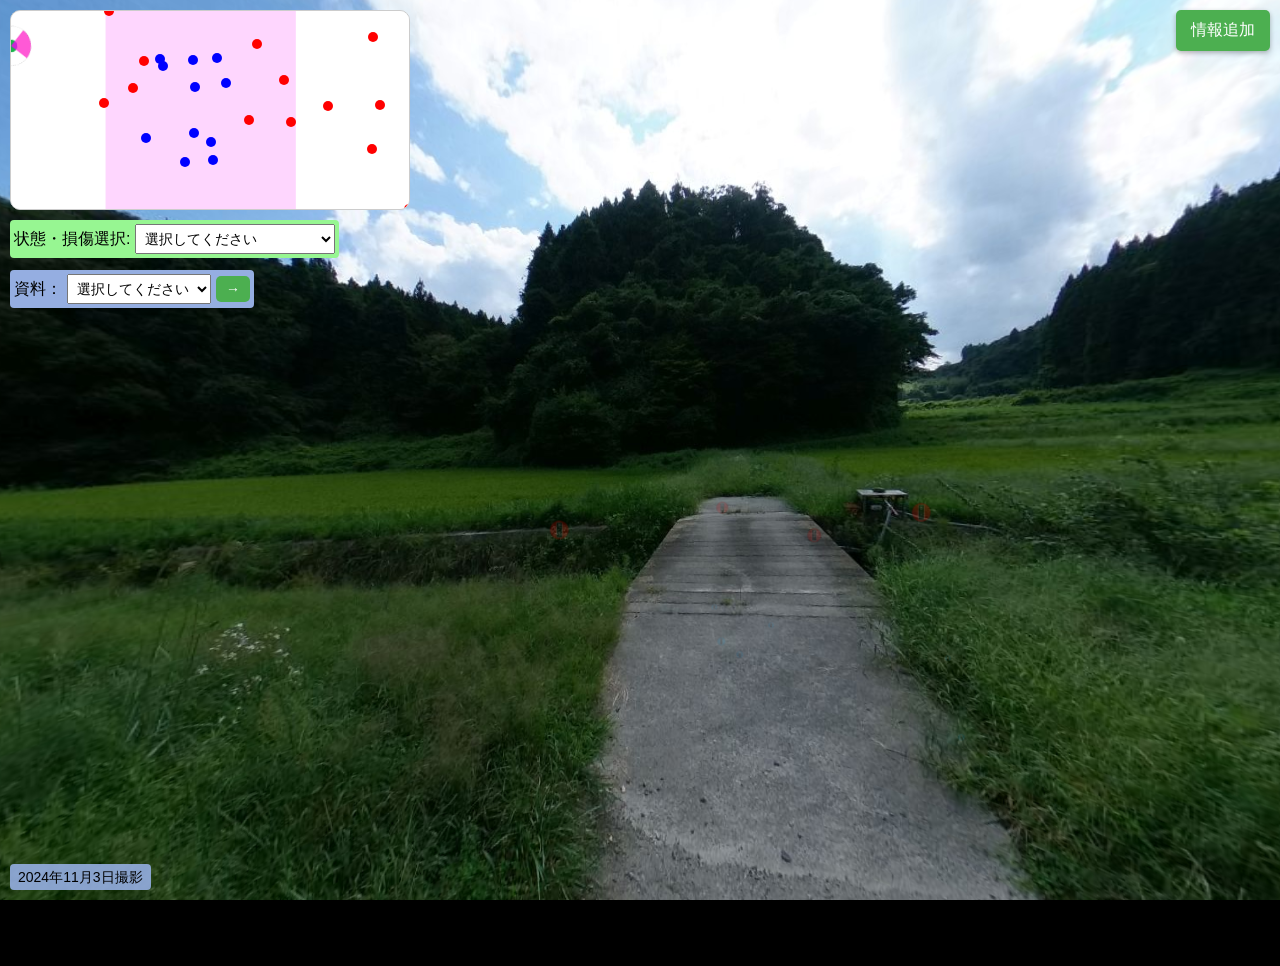
<file: index.html>
<!DOCTYPE html>
<html>
<head>
<title>360 Viewer</title>
<meta charset="utf-8">
<meta name="viewport" content="target-densitydpi=device-dpi, width=device-width, initial-scale=1.0, maximum-scale=1.0, minimum-scale=1.0, user-scalable=no, minimal-ui" />
<style> @-ms-viewport { width: device-width; } </style>
<link rel="stylesheet" href="vendor/reset.min.css">
<link rel="stylesheet" href="style.css">
<style>
  #map-container {
      position: absolute;
      top: 10px;
      left: 10px;
      width: 400px;
      height: 200px;
      background-color: #f0f0f0;
      border: 1px solid #ccc;
      border-radius: 10px;
      overflow: hidden;
      z-index: 2000;
  }

  #map {
      position: relative;
      width: 100%;
      height: 100%;
  }

  .map-point {
      position: absolute;
      width: 10px;
      height: 10px;
      background-color: red;
      border-radius: 50%;
      cursor: pointer;
  }

  #controls {
      position: absolute;
      top: 10px;
      right: 10px;
      display: flex;
      flex-direction: column;
      align-items: center;
      background-color: rgba(255, 255, 255, 0.8); 
      padding: 10px;
      border-radius: 10px;
      box-shadow: 0px 0px 10px rgba(0, 0, 0, 0.1);
  }

  #toggleLayer {
      margin-bottom: 10px;
      padding: 5px 10px;
      font-size: 14px;
  }
  
  #drawCanvas {
  border: 1px solid black;
  width: 100%;
  height: 100%;
  }

  .annotation-hotspot {
    position: absolute;
    width: 1px;
    height: 1px;
    background-color: transparent;
    border: none;
    cursor: pointer;
    pointer-events: none;
  }

  .annotation-label {
    position: absolute;
    top: -20px;
    left: -10px;
    background-color: white;
    padding: 5px;
    border-radius: 3px;
    font-size: 12px;
    display: none;
  }

  .annotation-hotspot:hover .annotation-label {
    display: block;
  }

  #annotationPopup {
    position: absolute;
    background-color: white;
    color: black;  /* テキストが黒く表示されるように */
    border: 1px solid black;
    padding: 10px;
    display: none;  /* デフォルトは非表示 */
    z-index: 1000;  /* 最前面に表示 */
}

</style>
</head>
<body class="multiple-scenes ">

<div id="pano"></div>

<canvas id="drawCanvas" width="800" height="600"></canvas>


<div id="map-container">
    <div id="map"></div>
</div>

<div id="svgContainer">
  <svg id="polygonSVG" width="100%" height="100%" style="position:absolute; top:0; left:0; pointer-events: none; z-index: 5;">
  </svg>
</div>

<div id="annotationPopup" style="display:none; position:absolute; background-color:white; border:1px solid black; padding:10px;">
  <p id="annotationInfo"></p>
  <button onclick="closePopup()">Close</button>
</div>

<button id="addAnnotationBtn">情報追加</button>


<a href="javascript:void(0)" id="fullscreenToggle">
  <img class="icon off" src="img/fullscreen.png">
  <img class="icon on" src="img/windowed.png">
</a>

<a href="javascript:void(0)" id="viewUp" class="viewControlButton viewControlButton-1">
  <img class="icon" src="img/up.png">
</a>
<a href="javascript:void(0)" id="viewDown" class="viewControlButton viewControlButton-2">
  <img class="icon" src="img/down.png">
</a>
<a href="javascript:void(0)" id="viewLeft" class="viewControlButton viewControlButton-3">
  <img class="icon" src="img/left.png">
</a>
<a href="javascript:void(0)" id="viewRight" class="viewControlButton-4">
  <img class="icon" src="img/right.png">
</a>
<a href="javascript:void(0)" id="viewIn" class="viewControlButton viewControlButton-5">
  <img class="icon" src="img/plus.png">
</a>
<a href="javascript:void(0)" id="viewOut" class="viewControlButton viewControlButton-6">
  <img class="icon" src="img/minus.png">
</a>

<script src="vendor/screenfull.min.js"></script>
<script src="vendor/bowser.min.js"></script>
<script src="vendor/marzipano.js"></script>

<script>
  // URL パラメータから橋梁名を取得
  function getQueryParam(param) {
      const urlParams = new URLSearchParams(window.location.search);
      return urlParams.get(param);
  }

  // パラメータから橋梁名を取得
  const bridge = getQueryParam('bridge') || 'bridge1_20241103'; // デフォルトは 'bridge1':http://localhost:8000/?bridge=bridge1_20241103

  // data.js を動的に読み込む
  const script = document.createElement('script');
  script.src = `${bridge}/data.js`; // パラメータに基づいてスクリプトパスを生成
  script.type = 'text/javascript';
  script.onload = () => {
      console.log(`Loaded script: ${bridge}/data.js`);
      
      // data.js がロードされた後で index.js をロード
      const indexScript = document.createElement('script');
      indexScript.src = "index.js";
      indexScript.type = "text/javascript";
      indexScript.onload = () => {
        console.log("index.js がロードされ、すべてのスクリプトが準備完了しました");
      };
      indexScript.onerror = () => {
          console.error("Failed to load index.js");
      };
      document.body.appendChild(indexScript);
  };
  script.onerror = () => {
      console.error(`Failed to load script: ${bridge}/data.js`);
  };

  // data.js を <body> に追加
  document.body.appendChild(script);
</script>

<!-- 撮影日表示用コンテナ -->
<div id="captureDateContainer"></div>


<div id="itemSelector">
  <label for="itemSelect">状態・損傷選択:</label>
  <select id="itemSelect">
    <!-- オプションはJavaScriptで動的に追加 -->
  </select>
</div>

  <!-- 資料セレクター用コンテナ -->
  <div id="documentSelectorContainer">
    <label for="documentSelect">資料：</label>

    <!-- セレクトボックス。リンク先の例として2つの選択肢を用意 -->
    <select id="documentSelect">
      <option value="">選択してください</option>
    </select>

    <!-- ボタン（リターンキーのアイコンの代わりに「Go→」と表示） -->
    <button id="documentOpenButton">→</button>
  </div>

  <script src="bridge_select.js"></script>

</body>
</html>
</file>
<file: style.css>
* {
  -webkit-box-sizing: border-box;
  -moz-box-sizing: border-box;
  box-sizing: border-box;
  -moz-user-select: none;
  -webkit-user-select: none;
  -ms-user-select: none;
  user-select: none;
  -ms-text-size-adjust: none;
  -moz-text-size-adjust: none;
  -webkit-text-size-adjust: none;
  text-size-adjust: none;
  -webkit-user-drag: none;
  -webkit-touch-callout: none;
  -ms-content-zooming: none;
  -webkit-tap-highlight-color: rgba(0,0,0,0);
}

html, body {
  width: 100%;
  height: 100%;
  padding: 0;
  margin: 0;
  overflow: hidden;
  font-family: "Helvetica Neue", Helvetica, Arial, sans-serif;
  font-size: 16px;
  background-color: #000;
  color: #fff;
}

a, a:hover, a:active, a:visited {
  text-decoration: none;
  color: inherit;
}

#pano {
  position: absolute;
  top: 0;
  left: 0;
  width: 100%;
  height: 100%;
  overflow: hidden;
}

#titleBar {
  position: absolute;
  top: 0;
  left: 0;
  right: 40px;
  height: 40px;
  text-align: center;
}

.mobile #titleBar {
  height: 50px;
  right: 50px;
}

/* If there is a fullscreen button the title bar must make space for it */
body.fullscreen-enabled #titleBar {
  right: 80px;
}

body.fullscreen-enabled.mobile #titleBar {
  right: 100px;
}

/* If there are multiple scenes the title bar must make space for the scene list toggle */
body.multiple-scenes #titleBar {
  left: 40px;
}

body.multiple-scenes.mobile #titleBar {
  left: 50px;
}

#titleBar .sceneName {
  width: 100%;
  height: 100%;
  line-height: 30px;
  padding: 5px;
  background-color: rgb(58,68,84);
  background-color: rgba(58,68,84,0.8);
  overflow: hidden;
  text-overflow: ellipsis;
  white-space: nowrap;

  -moz-user-select: text;
  -webkit-user-select: text;
  -ms-user-select: text;
  user-select: text;
}

.mobile #titleBar .sceneName {
  line-height: 40px;
}

#fullscreenToggle {
  display: none;
  position: absolute;
  top: 0;
  right: 0;
  width: 40px;
  height: 40px;
  padding: 5px;
  background-color: rgb(103,115,131);
  background-color: rgba(103,115,131,0.8);
}

.mobile #fullscreenToggle {
  width: 50px;
  height: 50px;
}

body.fullscreen-enabled #fullscreenToggle {
  display: block;
}

#fullscreenToggle .icon {
  position: absolute;
  top: 5px;
  right: 5px;
  width: 30px;
  height: 30px;
}

.mobile #fullscreenToggle .icon {
  top: 10px;
  right: 10px;
}

#fullscreenToggle .icon.on {
  display: none;
}

#fullscreenToggle .icon.off {
  display: block;
}

#fullscreenToggle.enabled .icon.on {
  display: block;
}

#fullscreenToggle.enabled .icon.off {
  display: none;
}

#autorotateToggle {
  display: block;
  position: absolute;
  top: 0;
  right: 0;
  width: 40px;
  height: 40px;
  padding: 5px;
  background-color: rgb(103,115,131);
  background-color: rgba(103,115,131,0.8);
}

.mobile #autorotateToggle {
  width: 50px;
  height: 50px;
}

/* If there is a fullscreen button, autorotate must placed a bit to the left */
body.fullscreen-enabled #autorotateToggle {
  right: 40px;
}

body.fullscreen-enabled.mobile #autorotateToggle {
  right: 50px;
}

#autorotateToggle .icon {
  position: absolute;
  top: 5px;
  right: 5px;
  width: 30px;
  height: 30px;
}

.mobile #autorotateToggle .icon {
  top: 10px;
  right: 10px;
}

#autorotateToggle .icon.on {
  display: none;
}

#autorotateToggle .icon.off {
  display: block;
}

#autorotateToggle.enabled .icon.on {
  display: block;
}

#autorotateToggle.enabled .icon.off {
  display: none;
}

#sceneListToggle {
  position: absolute;
  top: 0;
  left: 0;
  width: 40px;
  height: 40px;
  padding: 5px;
  background-color: rgb(103,115,131);
  background-color: rgba(103,115,131,0.8);
}

.mobile #sceneListToggle {
  width: 50px;
  height: 50px;
}

#sceneListToggle .text {
  position: absolute;
  top: 5px;
  left: 15px;
  width: 100%;
  line-height: 30px;
}

#sceneListToggle .icon {
  position: absolute;
  top: 5px;
  right: 5px;
  width: 30px;
  height: 30px;
}

.mobile #sceneListToggle .icon {
  top: 10px;
  right: 10px;
}

#sceneListToggle .icon.on {
  display: none;
}

#sceneListToggle .icon.off {
  display: block;
}

#sceneListToggle.enabled .icon.on {
  display: block;
}

#sceneListToggle.enabled .icon.off {
  display: none;
}

#sceneList {
  position: absolute;
  top: 0;
  left: -220px;
  padding-top: 40px;
  width: 220px;
  max-height: 100%;
  overflow-x: hidden;
  overflow-y: auto;
  margin-left: 0;
  -webkit-transition: margin-left 0.5s ease-in-out;
  transition: margin-left 0.5s ease-in-out;
}

.mobile #sceneList {
  padding-top: 50px;
}

#sceneList .scenes {
  width: 100%;
  background-color: rgb(58,68,84);
  background-color: rgba(58,68,84,0.8);
}

.mobile #sceneList {
  width: 100%;
  height: 100%;
  left: -100%;
}

.mobile #sceneList.enabled {
  margin-left: 100%;
}

.mobile #sceneList .scenes {
  height: 100%;
}

#sceneList.enabled {
  margin-left: 220px;
}

#sceneList .scene {
  display: block;
  width: 100%;
  height: 30px;
}

.mobile #sceneList .scene {
  height: 40px;
}

#sceneList .scene .text {
  width: 100%;
  height: 100%;
  padding: 0 15px;
  line-height: 30px;
  overflow: hidden;
  text-overflow: ellipsis;
  white-space: nowrap;
}

.hidden {
  display: none !important;
}

.mobile #sceneList .scene .text {
  line-height: 40px;
}

.no-touch #sceneList .scene:hover {
  background-color: rgb(103,115,131);
  background-color: rgba(103,115,131,0.8);
}

#sceneList .scene.current {
  background-color: rgb(103,115,131);
  background-color: rgba(103,115,131,0.8);
}

/* Hide scene list when only a single scene exists */
body.single-scene #sceneList, body.single-scene #sceneListToggle {
  display: none;
}

/* Link hotspot */

.link-hotspot {
  width: 60px;
  height: 60px;
  margin-left: -30px;
  margin-top: -30px;
  opacity: 0.9;
  -webkit-transition: opacity 0.2s;
  transition: opacity 0.2s;
}

.no-touch .link-hotspot:hover {
  opacity: 1;
}

.mobile .link-hotspot {
  width: 70px;
  height: 70px;
}

.link-hotspot-icon {
  width: 100%;
  height: 100%;
  cursor: pointer;
}

.link-hotspot-tooltip {
  position: absolute;
  left: 100%;
  top: 14px; /* ( 60 - (16 + 2*8) ) / 2 */

  margin-left: 3px;

  font-size: 16px;

  max-width: 300px;

  padding: 8px 10px;

  border-radius: 5px;

  background-color: rgb(58,68,84);
  background-color: rgba(58,68,84,0.8);

  color: #fff;

  white-space: nowrap;
  text-overflow: ellipsis;
  overflow: hidden;

  cursor: pointer;

  opacity: 0;

  -ms-transform: translateX(-8px);
  -webkit-transform: translateX(-8px);
  transform: translateX(-8px);

  -webkit-transition: -ms-transform 0.3s,
                      -webkit-transform 0.3s,
                      transform 0.3s,
                      opacity 0.3s;
  transition: -ms-transform 0.3s,
              -webkit-transform 0.3s,
              transform 0.3s,
              opacity 0.3s;
}

.mobile .link-hotspot {
  top: 19px; /* ( 70 - (16 + 2*8) ) / 2 */
}

.no-touch .link-hotspot:hover .link-hotspot-tooltip {
  opacity: 1;
  -ms-transform: translateX(0);
  -webkit-transform: translateX(0);
  transform: translateX(0);
}

/* Prevent tooltip from triggering */
.link-hotspot-tooltip {
  pointer-events: none;
}
.no-touch .link-hotspot:hover .link-hotspot-tooltip {
  pointer-events: all;
}

/* Fallback mode without pointer-events (IE8-10) */
.tooltip-fallback .link-hotspot-tooltip {
  display: none;
}
.no-touch .tooltip-fallback .link-hotspot:hover .link-hotspot-tooltip {
  display: block;
}

/* Info hotspot */

.info-hotspot {
  line-height: 1.2em;
  opacity: 0.9;
  -webkit-transition: opacity 0.2s 0.2s;
  transition: opacity 0.2s 0.2s;
}

.no-touch .info-hotspot:hover {
  opacity: 1;
  -webkit-transition: opacity 0.2s;
  transition: opacity 0.2s;
}

.info-hotspot.visible {
  opacity: 1;
}

.info-hotspot .info-hotspot-header {
  width: 40px;
  height: 40px;
  border-radius: 20px;
  background-color: rgb(103,115,131);
  cursor: pointer;
  -webkit-transition: width 0.3s ease-in-out 0.5s,
                      border-radius 0.3s ease-in-out 0.5s;
  transition: width 0.3s ease-in-out 0.5s,
              border-radius 0.3s ease-in-out 0.5s;
}

.mobile .info-hotspot .info-hotspot-header {
  width: 50px;
  height: 50px;
  border-radius: 25px;
}

.desktop.no-touch .info-hotspot .info-hotspot-header:hover {
  width: 260px;
  border-radius: 5px;
  -webkit-transition: width 0.3s ease-in-out,
                      border-radius 0.3s ease-in-out;
  transition: width 0.3s ease-in-out,
              border-radius 0.3s ease-in-out;
}

.desktop .info-hotspot.visible .info-hotspot-header,
.desktop.no-touch .info-hotspot.visible .info-hotspot-header:hover {
  width: 260px;
  border-radius: 5px;
  border-top-right-radius: 0;
  border-bottom-right-radius: 0;
  border-bottom-left-radius: 0;
  -webkit-transition: width 0.3s ease-in-out,
                      border-radius 0.3s ease-in-out;
  transition: width 0.3s ease-in-out,
              border-radius 0.3s ease-in-out;
}

.info-hotspot .info-hotspot-icon-wrapper {
  width: 40px;
  height: 40px;
}

.mobile .info-hotspot .info-hotspot-icon-wrapper {
  width: 50px;
  height: 50px;
}

.info-hotspot .info-hotspot-icon {
  width: 90%;
  height: 90%;
  margin: 5%;
}

.info-hotspot .info-hotspot-title-wrapper {
  position: absolute;
  left: 40px;
  top: 0;
  width: 0;
  height: 40px;
  padding: 0;
  overflow: hidden;
  -webkit-transition: width 0s 0.4s,
                      padding 0s 0.4s;
  transition: width 0s 0.4s,
              padding 0s 0.4s;
}

.desktop .info-hotspot.visible .info-hotspot-title-wrapper,
.desktop.no-touch .info-hotspot .info-hotspot-header:hover .info-hotspot-title-wrapper {
  width: 220px;
  padding: 0 5px;
  -webkit-transition: width 0s 0.4s,
                      padding 0s 0.4s;
  transition: width 0s 0.4s,
              padding 0s 0.4s;
}

.info-hotspot .info-hotspot-title-wrapper:before {
  content: '';
  display: inline-block;
  vertical-align: middle;
  height: 100%;
}

.info-hotspot .info-hotspot-title {
  display: inline-block;
  vertical-align: middle;

  -moz-user-select: text;
  -webkit-user-select: text;
  -ms-user-select: text;
  user-select: text;
}

.info-hotspot .info-hotspot-close-wrapper {
  position: absolute;
  left: 260px;
  top: 0;
  height: 40px;
  width: 40px;
  border-top-right-radius: 5px;
  background-color: rgb(78,88,104);
  visibility: hidden;
  -ms-transform: perspective(200px) rotateY(90deg);
  -webkit-transform: perspective(200px) rotateY(90deg);
  transform: perspective(200px) rotateY(90deg);
  -ms-transform-origin: 0 50% 0;
  -webkit-transform-origin: 0 50% 0;
  transform-origin: 0 50% 0;
  -webkit-transition: -ms-transform 0.3s 0.3s,
                      -webkit-transform 0.3s 0.3s,
                      transform 0.3s 0.3s,
                      visibility 0s 0.6s;
  transition: -ms-transform 0.3s 0.3s,
              -webkit-transform 0.3s 0.3s,
              transform 0.3s 0.3s,
              visibility 0s 0.6s;
}

.desktop .info-hotspot.visible .info-hotspot-close-wrapper {
  visibility: visible;
  -ms-transform: perspective(200px) rotateY(0deg);
  -webkit-transform: perspective(200px) rotateY(0deg);
  transform: perspective(200px) rotateY(0deg);
  -webkit-transition: -ms-transform 0.3s,
                      -webkit-transform 0.3s,
                      transform 0.3s,
                      visibility 0s 0s;
  transition: -ms-transform 0.3s,
              -webkit-transform 0.3s,
              transform 0.3s,
              visibility 0s 0s;
}

.info-hotspot .info-hotspot-close-icon {
  width: 70%;
  height: 70%;
  margin: 15%;
}

.info-hotspot .info-hotspot-text {
  position: absolute;
  width: 300px;
  height: auto;
  max-height: 200px;
  top: 40px;
  left: 0;
  padding: 10px;
  background-color: rgb(58,68,84);
  border-bottom-right-radius: 5px;
  border-bottom-left-radius: 5px;
  overflow-y: auto;
  visibility: hidden;
  /* rotate(90deg) causes transition flicker on Firefox 58 */
  -ms-transform: perspective(200px) rotateX(-89.999deg);
  -webkit-transform: perspective(200px) rotateX(-89.999deg);
  transform: perspective(200px) rotateX(-89.999deg);
  -ms-transform-origin: 50% 0 0;
  -webkit-transform-origin: 50% 0 0;
  transform-origin: 50% 0 0;
  -webkit-transition: -ms-transform 0.3s,
                      -webkit-transform 0.3s,
                      transform 0.3s,
                      visibility 0s 0.3s;
  transition: -ms-transform 0.3s,
              -webkit-transform 0.3s,
              transform 0.3s,
              visibility 0s 0.3s;

  -moz-user-select: text;
  -webkit-user-select: text;
  -ms-user-select: text;
  user-select: text;
}

.desktop .info-hotspot.visible .info-hotspot-text {
  visibility: visible;
  -ms-transform: perspective(200px) rotateX(0deg);
  -webkit-transform: perspective(200px) rotateX(0deg);
  transform: perspective(200px) rotateX(0deg);
  -webkit-transition: -ms-transform 0.3s 0.3s,
                      -webkit-transform 0.3s 0.3s,
                      transform 0.3s 0.3s,
                      visibility 0s 0s;
  transition: -ms-transform 0.3s 0.3s,
              -webkit-transform 0.3s 0.3s,
              transform 0.3s 0.3s,
              visibility 0s 0s;
}

/* Info hotspot modal */

.desktop .info-hotspot-modal {
  display: none;
}

.info-hotspot-modal {
  top: 0;
  left: 0;
  position: absolute;
  width: 100%;
  height: 100%;
  overflow: hidden;
  z-index: 11000 !important;
  background-color: rgba(0,0,0,.5);
  line-height: 1.2em;
  opacity: 0;
  visibility: hidden;
  -webkit-transition: opacity 0.2s ease-in-out 0.5s,
                      visibility 0s 0.7s;
  transition: opacity 0.2s ease-in-out 0.5s,
              visibility 0s 0.7s;
}

.info-hotspot-modal.visible {
  opacity: 1;
  visibility: visible;
  -webkit-transition: opacity 0.2s ease-in-out,
                      visibility 0s 0s;
  transition: opacity 0.2s ease-in-out,
              visibility 0s 0s;
}

.info-hotspot-modal .info-hotspot-header {
  position: absolute;
  top: 60px;
  left: 10px;
  right: 10px;
  width: auto;
  height: 50px;
  background-color: rgb(103,115,131);
  background-color: rgba(103,115,131,0.8);
  opacity: 0;
  -webkit-transition: opacity 0.3s ease-in-out 0.2s;
  transition: opacity 0.3s ease-in-out 0.2s;
}

.info-hotspot-modal.visible .info-hotspot-header {
  opacity: 1;
  -webkit-transition: opacity 0.3s ease-in-out 0.2s;
  transition: opacity 0.3s ease-in-out 0.2s;
}

.info-hotspot-modal .info-hotspot-icon-wrapper {
  width: 50px;
  height: 50px;
}

.info-hotspot-modal .info-hotspot-icon {
  width: 90%;
  height: 90%;
  margin: 5%;
}

.info-hotspot-modal .info-hotspot-title-wrapper {
  position: absolute;
  top: 0;
  left: 50px;
  right: 50px;
  width: auto;
  height: 50px;
  padding: 0 10px;
}

.info-hotspot-modal .info-hotspot-title-wrapper:before {
  content: '';
  display: inline-block;
  vertical-align: middle;
  height: 100%;
}

.info-hotspot-modal .info-hotspot-title {
  display: inline-block;
  vertical-align: middle;

  -moz-user-select: text;
  -webkit-user-select: text;
  -ms-user-select: text;
  user-select: text;
}

.info-hotspot-modal .info-hotspot-close-wrapper {
  position: absolute;
  top: 0;
  right: 0;
  width: 50px;
  height: 50px;
  background-color: rgb(78,88,104);
  background-color: rgba(78,88,104,0.8);
  cursor: pointer;
}

.info-hotspot-modal .info-hotspot-close-icon {
  width: 70%;
  height: 70%;
  margin: 15%;
}

.info-hotspot-modal .info-hotspot-text {
  position: absolute;
  top: 110px;
  bottom: 10px;
  left: 10px;
  right: 10px;
  padding: 10px;
  background-color: rgb(58,68,84);
  background-color: rgba(58,68,84,0.8);
  overflow-y: auto;
  opacity: 0;
  -webkit-transition: opacity 0.3s ease-in-out;
  transition: opacity 0.3s ease-in-out;

  -moz-user-select: text;
  -webkit-user-select: text;
  -ms-user-select: text;
  user-select: text;
}

.info-hotspot-modal.visible .info-hotspot-text {
  opacity: 1;
  -webkit-transition: opacity 0.3s ease-in-out 0.4s;
  transition: opacity 0.3s ease-in-out 0.4s;
}

/* View control buttons */

.viewControlButton {
  display: none;
  position: absolute;
  bottom: 0;
  left: 50%;
  width: 40px;
  height: 40px;
  padding: 5px;
  background-color: rgb(103,115,131);
  background-color: rgba(103,115,131,0.8);
}

body.view-control-buttons .viewControlButton {
  display: block;
}

/* Hide controls when width is too small */
@media (max-width: 600px) {
  body.view-control-buttons .viewControlButton {
    display: none;
  }
}

.viewControlButton .icon {
  position: absolute;
  top: 5px;
  right: 5px;
  width: 30px;
  height: 30px;
}

#itemSelector {
  position: absolute;
  top: 220px;   /* 地図の下あたりにしたいpx値 */
  left: 10px;   /* 左端から10pxの余白 */
  z-index: 9999; /* ほかの要素より前面に表示したい場合 */
  background-color: #97f692; /* 必要に応じて背景や枠線など */
  padding: 4px;
  border-radius: 4px;
  color: black;
}

#itemSelector select {
  font-size: 14px;
  padding: 5px;
}

#captureDateContainer {
  position: absolute;
  bottom: 10px;   /* 画面の下から10px */
  left: 10px;     /* 画面の左から10px */
  z-index: 9999;  /* 前面に表示 */
  background-color: rgba(149, 174, 225, 0.9);
  padding: 6px 8px;
  border-radius: 4px;
  color: black;   /* テキストの色を黒に */
  font-size: 14px;
}

/* 資料セレクター用コンテナの配置と背景など */
#documentSelectorContainer {
  display: flex;
  position: absolute;
  top: 270px;   /* 地図の下あたりにしたいpx値 */
  left: 10px;   /* 左端から10pxの余白 */
  background-color: rgb(149, 174, 225);
  padding: 4px;
  border-radius: 4px;
  box-shadow: 0 2px 5px rgba(0, 0, 0, 0.3);
  color: black;
  align-items: center;
  z-index: 1000;
}

/* ラベルのスタイル */
#documentSelectorContainer label {
  margin-right: 5px;
}

/* セレクトボックスのスタイル */
#documentSelectorContainer select {
  padding: 5px;
  font-size: 14px;
  margin-right: 5px;
}

/* ボタンのスタイル */
#documentSelectorContainer button {
  padding: 5px 10px;
  font-size: 14px;
  background-color: #4CAF50;
  color: white;
  border: none;
  border-radius: 5px;
  cursor: pointer;
}

/* ホバー時の色変化 */
#documentSelectorContainer button:hover {
  background-color: #45a049;
}


/* トグルスイッチのスタイル */
.toggle-switch {
  position: relative;
  display: inline-block;
  width: 50px;
  height: 24px;
}

.toggle-switch input {
  opacity: 0;
  width: 0;
  height: 0;
}

.toggle-switch span {
  position: absolute;
  cursor: pointer;
  top: 0;
  left: 0;
  right: 0;
  bottom: 0;
  background-color: #ccc;
  transition: 0.4s;
  border-radius: 24px;
}

.toggle-switch span:before {
  content: "";
  position: absolute;
  height: 18px;
  width: 18px;
  left: 3px;
  bottom: 3px;
  background-color: white;
  transition: 0.4s;
  border-radius: 50%;
}

.toggle-switch input:checked + span {
  background-color: #4CAF50;
}

.toggle-switch input:checked + span:before {
  transform: translateX(26px);
}

#addAnnotationBtn {
  position: fixed;
  top: 10px;
  right: 10px;
  z-index: 1001;
  padding: 10px 15px;
  background-color: #4CAF50;  /* 緑ベース */
  color: #fff;
  border: none;
  border-radius: 5px;
  cursor: pointer;
  font-size: 16px;
  box-shadow: 0 2px 5px rgba(0,0,0,0.3);
  transition: background-color 0.3s;  /* ホバーアニメ用 */
}
#addAnnotationBtn:hover {
  background-color: #45A049; /* ホバー時に少し濃い緑 */
}


/* Center is at margin-left: -20px */
.viewControlButton-1 {
  margin-left: -145px;
}
.viewControlButton-2 {
  margin-left: -95px;
}
.viewControlButton-3 {
  margin-left: -45px;
}
.viewControlButton-4 {
  margin-left: 5px;
}
.viewControlButton-5 {
  margin-left: 55px;
}
.viewControlButton-6 {
  margin-left: 105px;
}
</file>
